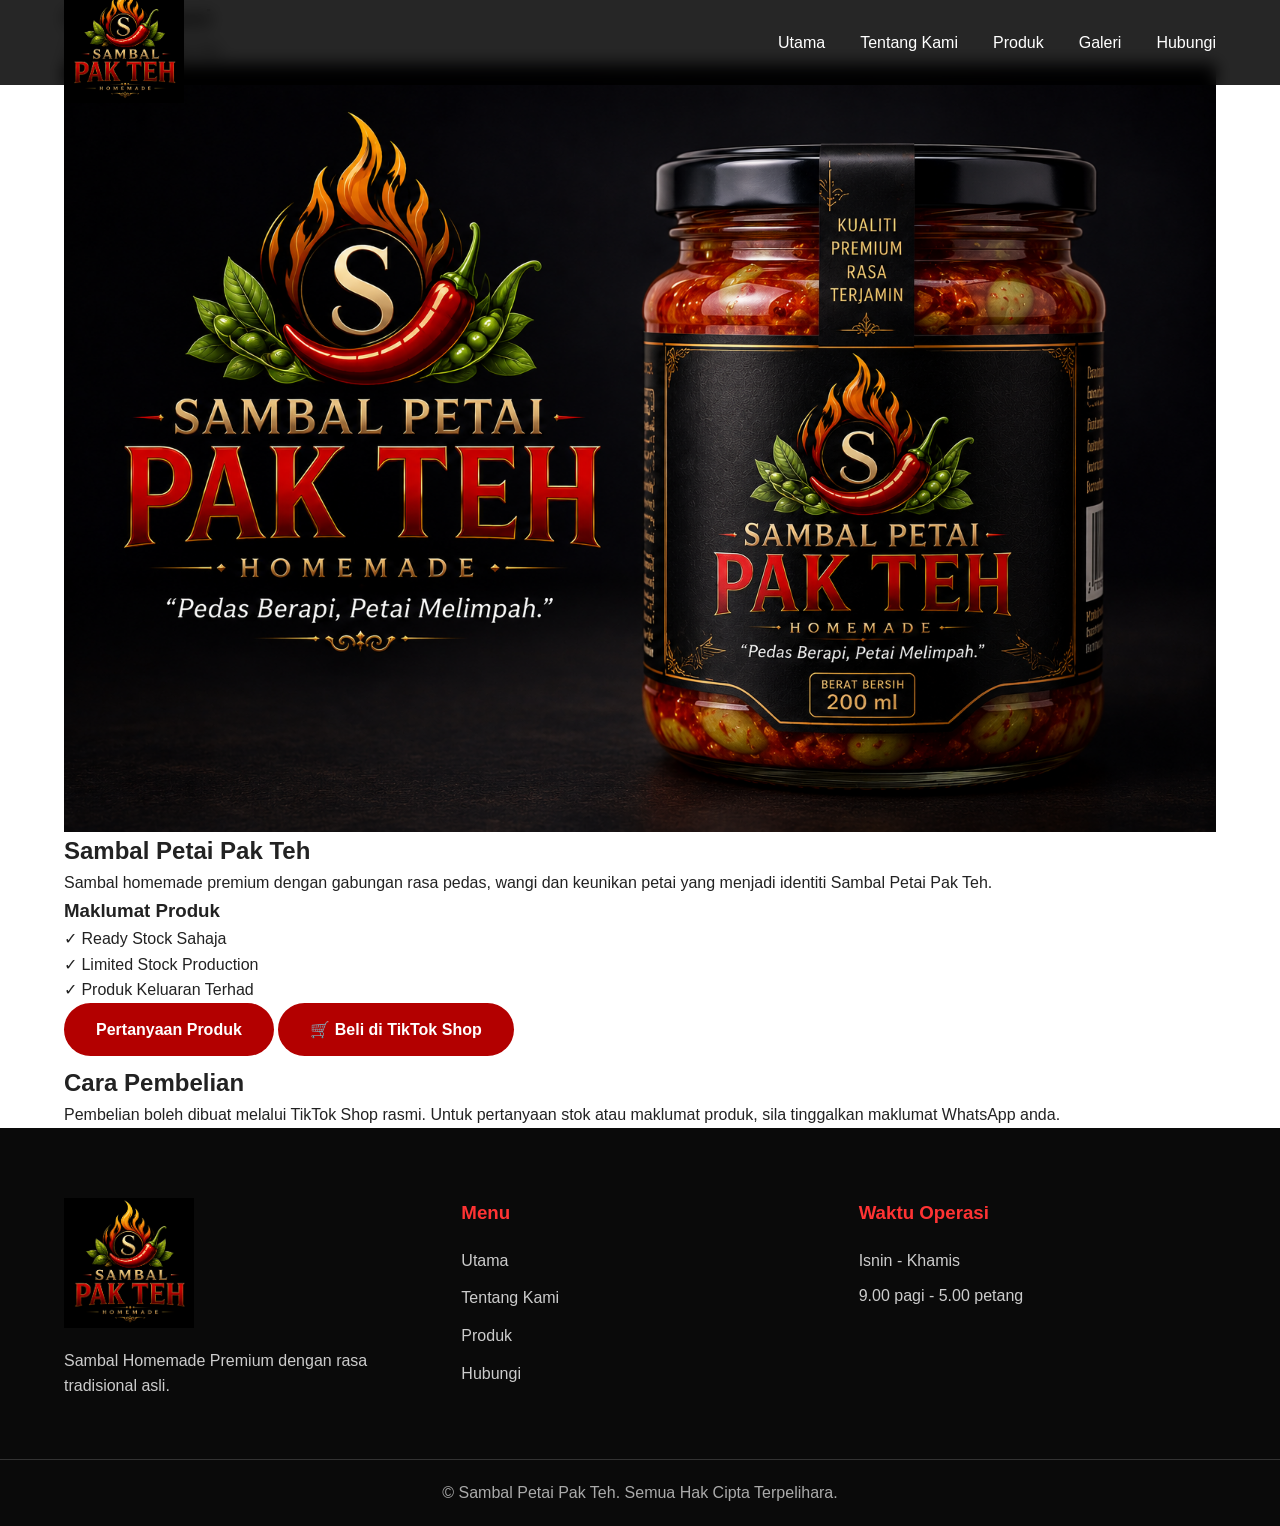
<file: products.html>
<!DOCTYPE html>

<html lang="ms">

<head>

<meta charset="UTF-8">

<meta name="viewport" content="width=device-width, initial-scale=1.0">


<title>
Produk | Sambal Petai Pak Teh
</title>


<meta name="description"
content="Produk rasmi Sambal Petai Pak Teh. Sambal Petai Homemade Premium dengan rasa tradisional asli.">


<link rel="stylesheet" href="css/style.css">

<link rel="stylesheet" href="css/responsive.css">

<link rel="stylesheet" href="css/animation.css">


</head>


<body>



<!-- HEADER -->

<header class="header">

<div class="container nav-container">


<div class="logo">

<a href="index.html">

<img src="images/logo.png"
alt="Sambal Petai Pak Teh">

</a>

</div>



<nav class="navbar">

<ul>

<li>
<a href="index.html">Utama</a>
</li>

<li>
<a href="about.html">Tentang Kami</a>
</li>

<li>
<a href="products.html">Produk</a>
</li>

<li>
<a href="gallery.html">Galeri</a>
</li>

<li>
<a href="contact.html">Hubungi</a>
</li>

</ul>

</nav>



</div>

</header>






<!-- HERO -->

<section class="page-banner">

<div class="container">


<h1>
Produk Kami
</h1>


<p>
Sambal Petai Pak Teh
</p>


</div>

</section>









<!-- PRODUCT MAIN -->

<section class="product-main">


<div class="container">


<div class="single-product">





<!-- IMAGE -->

<div class="product-photo">


<img src="images/sambal-pak-teh.png"
alt="Sambal Petai Pak Teh">


</div>







<!-- DETAIL -->

<div class="product-detail">


<h2>
Sambal Petai Pak Teh
</h2>


<p>

Sambal homemade premium dengan
gabungan rasa pedas, wangi dan
keunikan petai yang menjadi identiti
Sambal Petai Pak Teh.

</p>



<h3>
Maklumat Produk
</h3>


<ul>

<li>
✓ Ready Stock Sahaja
</li>


<li>
✓ Limited Stock Production
</li>


<li>
✓ Produk Keluaran Terhad
</li>


</ul>




<div class="product-button">


<a href="contact.html"
class="btn primary-btn">

Pertanyaan Produk

</a>



<a href="LINK_TIKTOK_SHOP_ANDA"
class="btn primary-btn"
target="_blank">

🛒 Beli di TikTok Shop

</a>


</div>



</div>



</div>


</div>


</section>









<!-- PRODUCT INFO -->

<section class="product-info">


<div class="container">


<div class="info-box">


<h2>
Cara Pembelian
</h2>


<p>

Pembelian boleh dibuat melalui TikTok Shop rasmi.
Untuk pertanyaan stok atau maklumat produk,
sila tinggalkan maklumat WhatsApp anda.

</p>


</div>



</div>


</section>









<!-- FOOTER -->


<footer class="footer">


<div class="container footer-container">


<div class="footer-column">


<img src="images/logo.png"
class="footer-logo">


<p>

Sambal Homemade Premium
dengan rasa tradisional asli.

</p>


</div>




<div class="footer-column">


<h3>
Menu
</h3>


<ul>

<li>
<a href="index.html">
Utama
</a>
</li>


<li>
<a href="about.html">
Tentang Kami
</a>
</li>


<li>
<a href="products.html">
Produk
</a>
</li>


<li>
<a href="contact.html">
Hubungi
</a>
</li>


</ul>


</div>





<div class="footer-column">


<h3>
Waktu Operasi
</h3>


<p>
Isnin - Khamis
</p>


<p>
9.00 pagi - 5.00 petang
</p>


</div>



</div>





<div class="footer-bottom">


<p>

© Sambal Petai Pak Teh.
Semua Hak Cipta Terpelihara.

</p>


</div>


</footer>





<script src="js/script.js"></script>


</body>


</html>
</file>
<file: css/style.css>
/* =========================================================
   SAMBAL PETAI PAK TEH
   MAIN STYLE CSS
========================================================= */


/* =========================
   RESET BASIC
========================= */

* {

    margin: 0;
    padding: 0;
    box-sizing: border-box;

}


html {

    scroll-behavior: smooth;

}



body {

    font-family: 'Poppins', Arial, sans-serif;

    background: #ffffff;

    color: #222;

    line-height: 1.6;

}




img {

    max-width: 100%;

    display: block;

}



a {

    text-decoration: none;

    color: inherit;

}



ul {

    list-style: none;

}







/* =========================
   GLOBAL CONTAINER
========================= */


.container {

    width: 90%;

    max-width: 1200px;

    margin: auto;

}





/* =========================
   BUTTON STYLE
========================= */


.btn {

    display: inline-block;

    padding: 14px 32px;

    border-radius: 30px;

    font-weight: 600;

    transition: .3s ease;

}




.primary-btn {

    background: #b30000;

    color: white;

}



.primary-btn:hover {

    background: #7a0000;

    transform: translateY(-3px);

}





.secondary-btn {

    border: 2px solid white;

    color: white;

}



.secondary-btn:hover {

    background: white;

    color: #b30000;

}





/* =========================
   HEADER
========================= */


.header {

    position: fixed;

    top: 0;

    width: 100%;

    z-index: 999;

    background: rgba(0,0,0,0.85);

    backdrop-filter: blur(8px);

}




.nav-container {

    display: flex;

    align-items: center;

    justify-content: space-between;

    height: 85px;

}




.logo img {

    width: 120px;

}





.navbar ul {

    display: flex;

    gap: 35px;

}



.navbar ul li a {

    color: white;

    font-weight: 500;

    transition: .3s;

}



.navbar ul li a:hover {

    color: #ff3333;

}






.menu-toggle {

    display: none;

    cursor: pointer;

}



.menu-toggle span {

    width: 30px;

    height: 3px;

    background: white;

    display: block;

    margin: 6px;

}







/* =========================
   HERO SECTION
========================= */


.hero {

    min-height: 100vh;

    background:

    linear-gradient(
        rgba(0,0,0,.65),
        rgba(0,0,0,.65)
    ),

    url("../images/hero.jpg");


    background-size: cover;

    background-position: center;

    display: flex;

    align-items: center;

    padding-top: 80px;

}




.hero-content {

    display: grid;

    grid-template-columns: 1fr 1fr;

    align-items: center;

    gap: 50px;

}




.hero-text {

    color:white;

}



.hero-text h1 {

    font-size: 60px;

    line-height: 1.1;

    margin-bottom: 20px;

}



.hero-text h2 {

    font-size: 28px;

    margin-bottom: 20px;

    color:#ff3333;

}



.hero-text p {

    font-size:18px;

    margin-bottom:30px;

}



.hero-buttons {

    display:flex;

    gap:20px;

}



.hero-image img {

    max-width:420px;

    margin:auto;

    filter:drop-shadow(0 20px 30px rgba(0,0,0,.5));

}







/* =========================
   SECTION TITLE
========================= */


.section-title {

    text-align:center;

    margin-bottom:50px;

}



.section-title h2 {

    font-size:40px;

    margin-bottom:15px;

    color:#111;

}



.section-title p {

    color:#666;

}






/* =========================
   BRAND INTRO
========================= */


.brand-intro {

    padding:100px 0;

}



.feature-grid {

    display:grid;

    grid-template-columns:repeat(3,1fr);

    gap:30px;

}



.feature-box {

    background:#fff;

    padding:35px;

    text-align:center;

    border-radius:15px;

    box-shadow:
    0 10px 30px rgba(0,0,0,.08);

}



.feature-icon {

    font-size:40px;

    margin-bottom:20px;

}



.feature-box h3 {

    margin-bottom:15px;

}






/* =========================
   LIMITED STOCK
========================= */


.limited-stock {

    background:#111;

    padding:90px 0;

    color:white;

    text-align:center;

}



.limited-stock h2 {

    color:#ff3333;

    font-size:42px;

}



.stock-box {

    margin-top:30px;

    border:1px solid #555;

    padding:25px;

    border-radius:15px;

}





/* =========================
   PRODUCT HIGHLIGHT
========================= */


.product-highlight {

    padding:100px 0;

}



.product-wrapper {

    display:grid;

    grid-template-columns:1fr 1fr;

    gap:60px;

    align-items:center;

}



.product-image img {

    max-width:400px;

    margin:auto;

}



.product-details h2 {

    font-size:40px;

    margin-bottom:20px;

}



.product-details ul {

    margin:25px 0;

}



.product-details li {

    margin-bottom:10px;

}






/* =========================
   PROCESS
========================= */


.process {

    padding:100px 0;

    background:#f7f7f7;

}



.process-grid {

    display:grid;

    grid-template-columns:repeat(3,1fr);

    gap:30px;

}



.process-item {

    background:white;

    padding:35px;

    text-align:center;

    border-radius:15px;

}



.process-item span {

    font-size:35px;

    font-weight:bold;

    color:#b30000;

}
/* =========================
   OPERATION HOURS
========================= */


.operation-hours {

    padding:80px 0;

    background:#fff;

}



.hours-box {

    background:

    linear-gradient(
        135deg,
        #111,
        #2b0000
    );

    padding:50px;

    border-radius:20px;

    color:white;

    text-align:center;

}



.hours-content h2 {

    font-size:40px;

    margin-bottom:20px;

    color:#ff3333;

}



.hours-list {

    margin-top:30px;

}



.hours-list p {

    font-size:18px;

    margin-bottom:10px;

}







/* =========================
   CALL TO ACTION
========================= */


.cta {

    padding:90px 0;

    background:#b30000;

    color:white;

    text-align:center;

}



.cta-content h2 {

    font-size:42px;

    margin-bottom:20px;

}



.cta-content p {

    max-width:700px;

    margin:0 auto 30px;

    font-size:18px;

}






/* =========================
   FOOTER
========================= */


.footer {

    background:#0a0a0a;

    color:white;

    padding-top:70px;

}



.footer-container {

    display:grid;

    grid-template-columns:repeat(3,1fr);

    gap:40px;

}



.footer-logo {

    width:130px;

    margin-bottom:20px;

}



.footer-column h3 {

    margin-bottom:20px;

    color:#ff3333;

}



.footer-column p {

    color:#ccc;

    margin-bottom:10px;

}



.footer-column ul li {

    margin-bottom:12px;

}



.footer-column ul li a {

    color:#ccc;

    transition:.3s;

}



.footer-column ul li a:hover {

    color:white;

}





.footer-bottom {

    margin-top:50px;

    padding:20px;

    text-align:center;

    border-top:1px solid #333;

    color:#aaa;

}





/* =========================
   HOVER EFFECTS
========================= */


.feature-box,
.process-item,
.product-image img,
.hours-box {

    transition:.4s ease;

}



.feature-box:hover,
.process-item:hover {

    transform:translateY(-10px);

}





.product-image img:hover {

    transform:scale(1.05);

}






/* =========================
   GLOBAL SPACING
========================= */


section {

    overflow:hidden;

}





/* =========================
   SCROLL EFFECT SUPPORT
========================= */


.fade-up {

    opacity:0;

    transform:translateY(40px);

    transition:.8s ease;

}



.fade-up.show {

    opacity:1;

    transform:translateY(0);

}





/* =========================
   FORM STYLE
   (UNTUK contact.html)
========================= */


.form-group {

    margin-bottom:20px;

}



.form-group input,
.form-group textarea {

    width:100%;

    padding:15px;

    border:1px solid #ddd;

    border-radius:10px;

    font-size:16px;

}



.form-group textarea {

    min-height:150px;

}



.form-group input:focus,
.form-group textarea:focus {

    outline:none;

    border-color:#b30000;

}






/* =========================
   PRODUCT PAGE SUPPORT
========================= */


.product-card {

    background:white;

    border-radius:15px;

    overflow:hidden;

    box-shadow:

    0 10px 30px rgba(0,0,0,.08);

}



.product-card img {

    width:100%;

}



.product-card-content {

    padding:25px;

}



.product-card h3 {

    margin-bottom:15px;

}





/* =========================
   GALLERY SUPPORT
========================= */


.gallery-grid {

    display:grid;

    grid-template-columns:repeat(3,1fr);

    gap:25px;

}



.gallery-grid img {

    width:100%;

    height:300px;

    object-fit:cover;

    border-radius:15px;

    transition:.4s;

}



.gallery-grid img:hover {

    transform:scale(1.05);

}





/* =========================
   CONTACT PAGE SUPPORT
========================= */


.contact-section {

    padding:120px 0 80px;

}



.contact-wrapper {

    display:grid;

    grid-template-columns:1fr 1fr;

    gap:50px;

}



.contact-info {

    background:#111;

    color:white;

    padding:40px;

    border-radius:20px;

}



.contact-info h3 {

    color:#ff3333;

    margin-bottom:20px;

}






/* =========================
   BACKGROUND ELEMENT
========================= */


.red-text {

    color:#b30000;

}



.white-text {

    color:white;

}



.text-center {

    text-align:center;

}



.mt-30 {

    margin-top:30px;

}
</file>
<file: css/responsive.css>
/* =========================================================
   SAMBAL PETAI PAK TEH
   RESPONSIVE CSS
========================================================= */



/* =========================
   TABLET
   MAX WIDTH 992px
========================= */


@media (max-width:992px) {


    .container {

        width:92%;

    }



    /* HEADER */


    .navbar ul {

        gap:20px;

    }



    .hero-content {

        grid-template-columns:1fr;

        text-align:center;

    }



    .hero-text h1 {

        font-size:48px;

    }



    .hero-buttons {

        justify-content:center;

    }



    .hero-image img {

        max-width:350px;

    }





    /* FEATURE */


    .feature-grid {

        grid-template-columns:repeat(2,1fr);

    }




    /* PRODUCT */


    .product-wrapper {

        grid-template-columns:1fr;

        text-align:center;

    }



    .product-details ul {

        text-align:left;

        display:inline-block;

    }




    /* PROCESS */


    .process-grid {

        grid-template-columns:repeat(2,1fr);

    }





    /* FOOTER */


    .footer-container {

        grid-template-columns:repeat(2,1fr);

    }




    /* GALLERY */


    .gallery-grid {

        grid-template-columns:repeat(2,1fr);

    }




    /* CONTACT */


    .contact-wrapper {

        grid-template-columns:1fr;

    }



}





/* =========================
   MOBILE
   MAX WIDTH 768px
========================= */


@media (max-width:768px) {



    /* HEADER MOBILE */


    .nav-container {

        height:75px;

    }



    .logo img {

        width:100px;

    }





    .menu-toggle {

        display:block;

        z-index:1001;

    }



    .navbar {


        position:absolute;

        top:75px;

        left:0;

        width:100%;


        background:#0a0a0a;


        transform:translateY(-150%);


        transition:.4s ease;


    }





    .navbar.active {

        transform:translateY(0);

    }





    .navbar ul {


        flex-direction:column;


        text-align:center;


        padding:30px 0;


    }





    .navbar ul li {


        margin:10px 0;


    }





    /* HERO */


    .hero {


        padding-top:100px;

    }



    .hero-text h1 {


        font-size:38px;


    }





    .hero-text h2 {


        font-size:22px;


    }





    .hero-text p {


        font-size:16px;


    }





    .hero-buttons {


        flex-direction:column;


        align-items:center;


    }





    .btn {


        width:220px;

        text-align:center;


    }





    /* SECTION TITLE */


    .section-title h2 {


        font-size:32px;


    }






    /* FEATURES */


    .feature-grid {


        grid-template-columns:1fr;


    }






    /* LIMITED STOCK */


    .limited-stock h2 {


        font-size:32px;


    }






    /* PRODUCT */


    .product-details h2 {


        font-size:32px;


    }





    /* PROCESS */


    .process-grid {


        grid-template-columns:1fr;


    }





    /* HOURS */


    .hours-box {


        padding:35px 20px;


    }





    .hours-content h2 {


        font-size:32px;


    }





    /* CTA */


    .cta-content h2 {


        font-size:32px;


    }






    /* FOOTER */


    .footer-container {


        grid-template-columns:1fr;


        text-align:center;


    }





    .footer-logo {


        margin:auto auto 20px;


    }






    /* GALLERY */


    .gallery-grid {


        grid-template-columns:1fr;


    }





    .gallery-grid img {


        height:250px;


    }





}





/* =========================
   SMALL PHONE
   MAX WIDTH 480px
========================= */


@media (max-width:480px) {



    .hero-text h1 {


        font-size:32px;


    }





    .hero-text h2 {


        font-size:20px;


    }





    .primary-btn,
    .secondary-btn {


        padding:12px 25px;


    }





    .feature-box {


        padding:25px 20px;


    }





    .product-image img {


        max-width:280px;


    }





    .cta-content p {


        font-size:15px;


    }





}
</file>
<file: css/animation.css>
/* =========================================================
   SAMBAL PETAI PAK TEH
   ANIMATION CSS
========================================================= */



/* =========================
   FADE ANIMATION
========================= */


.fade-in {

    opacity:0;

    animation:fadeIn 1s ease forwards;

}



@keyframes fadeIn {


    from {

        opacity:0;

    }


    to {

        opacity:1;

    }


}







/* =========================
   FADE UP
========================= */


.fade-up {

    opacity:0;

    transform:translateY(40px);

    animation:fadeUp 1s ease forwards;

}



@keyframes fadeUp {


    from {

        opacity:0;

        transform:translateY(40px);

    }


    to {

        opacity:1;

        transform:translateY(0);

    }


}







/* =========================
   FADE LEFT
========================= */


.fade-left {


    opacity:0;

    transform:translateX(-50px);

    animation:fadeLeft 1s ease forwards;


}



@keyframes fadeLeft {


    from {

        opacity:0;

        transform:translateX(-50px);

    }



    to {

        opacity:1;

        transform:translateX(0);

    }


}







/* =========================
   FADE RIGHT
========================= */


.fade-right {


    opacity:0;

    transform:translateX(50px);

    animation:fadeRight 1s ease forwards;


}



@keyframes fadeRight {


    from {

        opacity:0;

        transform:translateX(50px);

    }



    to {

        opacity:1;

        transform:translateX(0);

    }


}







/* =========================
   ZOOM IMAGE
========================= */


.zoom-in {


    animation:zoomIn 1s ease forwards;


}



@keyframes zoomIn {


    from {


        opacity:0;

        transform:scale(.8);


    }



    to {


        opacity:1;

        transform:scale(1);


    }


}







/* =========================
   FLOAT EFFECT
========================= */


.float {


    animation:float 4s ease-in-out infinite;


}



@keyframes float {


    0% {


        transform:translateY(0);


    }



    50% {


        transform:translateY(-15px);


    }



    100% {


        transform:translateY(0);


    }


}







/* =========================
   BUTTON ANIMATION
========================= */


.btn {


    position:relative;

    overflow:hidden;


}




.btn::before {


    content:"";

    position:absolute;

    top:0;

    left:-100%;

    width:100%;

    height:100%;


    background:

    rgba(255,255,255,.25);



    transition:.5s;



}





.btn:hover::before {


    left:100%;


}







/* =========================
   IMAGE HOVER
========================= */


img {


    transition:.5s ease;


}



img:hover {


    transform:scale(1.02);


}







/* =========================
   MENU ANIMATION
========================= */


.menu-toggle span {


    transition:.3s;


}





.menu-toggle.active span:nth-child(1) {


    transform:

    rotate(45deg)

    translate(6px,6px);


}



.menu-toggle.active span:nth-child(2) {


    opacity:0;


}



.menu-toggle.active span:nth-child(3) {


    transform:

    rotate(-45deg)

    translate(7px,-7px);


}







/* =========================
   LOADING ANIMATION
========================= */


.loading {


    animation:pulse 1.5s infinite;


}



@keyframes pulse {


    0% {


        opacity:1;


    }



    50% {


        opacity:.5;


    }



    100% {


        opacity:1;


    }


}







/* =========================
   CARD HOVER
========================= */


.feature-box:hover,
.process-item:hover,
.product-card:hover {


    box-shadow:

    0 20px 40px rgba(0,0,0,.15);


}







/* =========================
   SMOOTH APPEAR
========================= */


.reveal {


    opacity:0;

    transform:translateY(30px);

    transition:all .8s ease;


}



.reveal.active {


    opacity:1;

    transform:translateY(0);


}







/* =========================
   REDUCED MOTION SUPPORT
========================= */


@media (prefers-reduced-motion:reduce) {


    *,
    *::before,
    *::after {


        animation-duration:.01ms !important;

        animation-iteration-count:1 !important;

        transition-duration:.01ms !important;


    }


}
</file>
